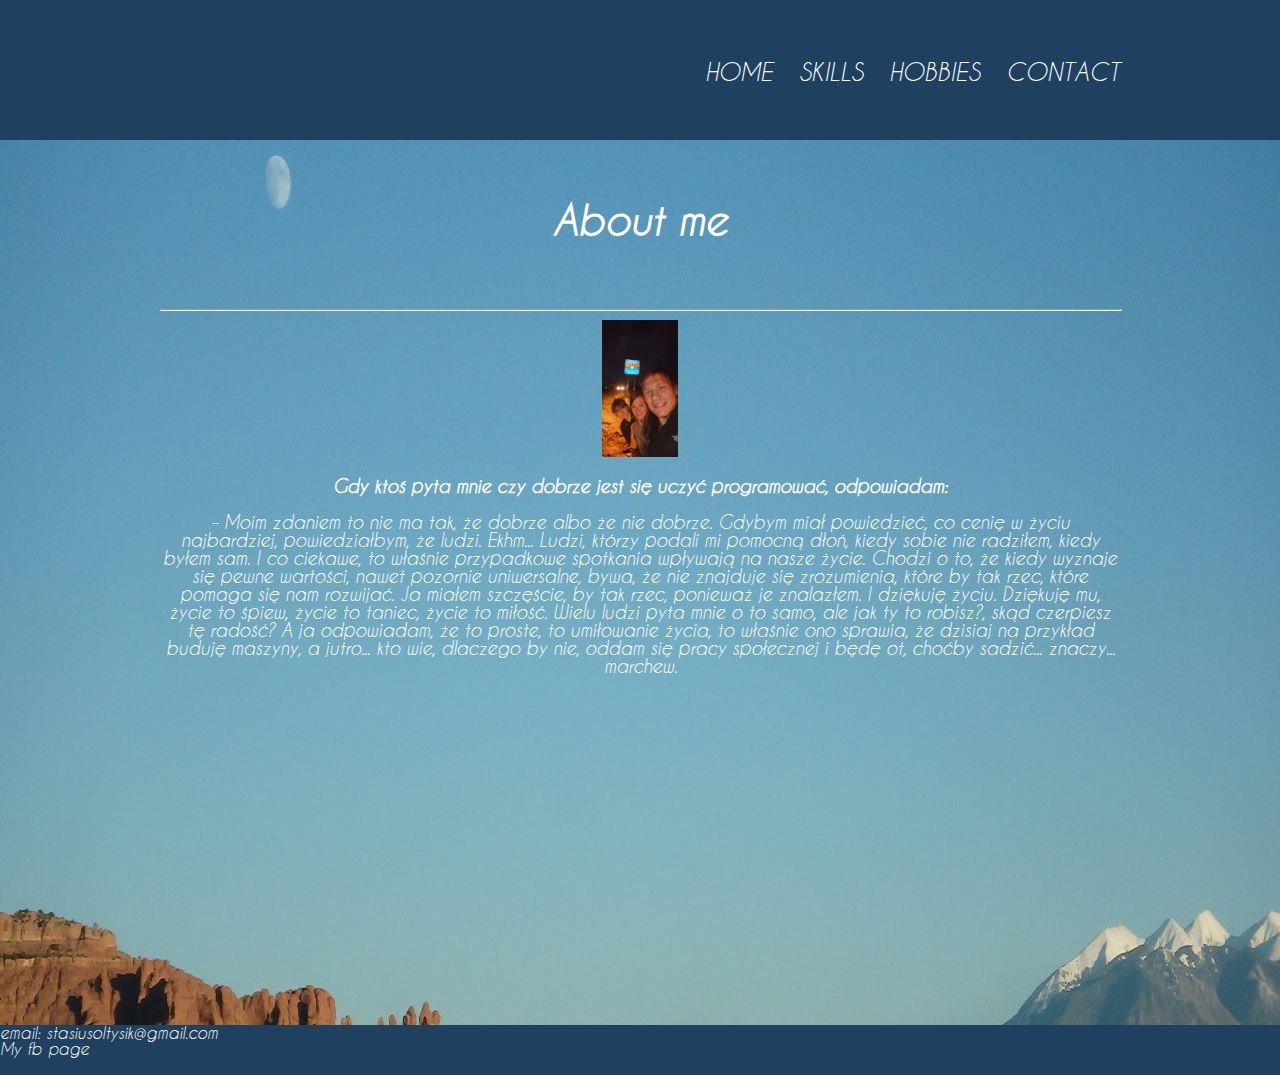
<file: src/main/html/index.html>
<!DOCTYPE html>
<html>
    <head>
        <title>Bartek's Blog</title>
        <meta charset="UTF-8">
        <link rel="stylesheet" href="../css/style.css" />
    </head>
    <header>
        <div class="wrapper">
            <nav>
                <ul>
                    <li><a href="index.html">HOME</a></li>
                    <li><a href="skills.html">SKILLS</a></li>
                    <li><a href="hobbies.html">HOBBIES</a></li>
                    <li><a href="contact.html">CONTACT</a></li>
                </ul>
            </nav>
        </div>
    </header>
    <body id="about-me">
        <div class="about-me">
            <div class="wrapper">
                <h1><span>About me</span></h1>
                <hr width="100%"/>
                <p>
                    <img src="../resources/me4.JPG" align="center" height="8%" width="8%" alt="something went wrong :("/>
                </p>
                <div class="content">
                    <p><strong></br> Gdy ktoś pyta mnie czy dobrze jest się uczyć programować, odpowiadam: </strong></p>
                    <p> </br>
                        - Moim zdaniem to nie ma tak, że dobrze albo że nie dobrze. Gdybym miał powiedzieć, co cenię w życiu najbardziej,
                        powiedziałbym, że ludzi. Ekhm... Ludzi, którzy podali mi pomocną dłoń, kiedy sobie nie radziłem, kiedy byłem sam.
                        I co ciekawe, to właśnie przypadkowe spotkania wpływają na nasze życie. Chodzi o to, że kiedy wyznaje się pewne
                        wartości, nawet pozornie uniwersalne, bywa, że nie znajduje się zrozumienia, które by tak rzec,
                        które pomaga się nam rozwijać. Ja miałem szczęście, by tak rzec, ponieważ je znalazłem. I dziękuję życiu.
                        Dziękuję mu, życie to śpiew, życie to taniec, życie to miłość. Wielu ludzi pyta mnie o to samo,
                        ale jak ty to robisz?, skąd czerpiesz tę radość? A ja odpowiadam, że to proste, to umiłowanie życia,
                        to właśnie ono sprawia, że dzisiaj na przykład buduję maszyny, a jutro... kto wie, dlaczego by nie,
                        oddam się pracy społecznej i będę ot, choćby sadzić... znaczy... marchew.
                    </p>
                </div>
            </div>
        </div>
    </body>
    <footer> <p>email: stasiusoltysik@gmail.com </br></p>
        <a href="https://www.facebook.com/bartek.soltysik.7" target="_blank"> My fb page </a>
    </footer>
</html>
</file>
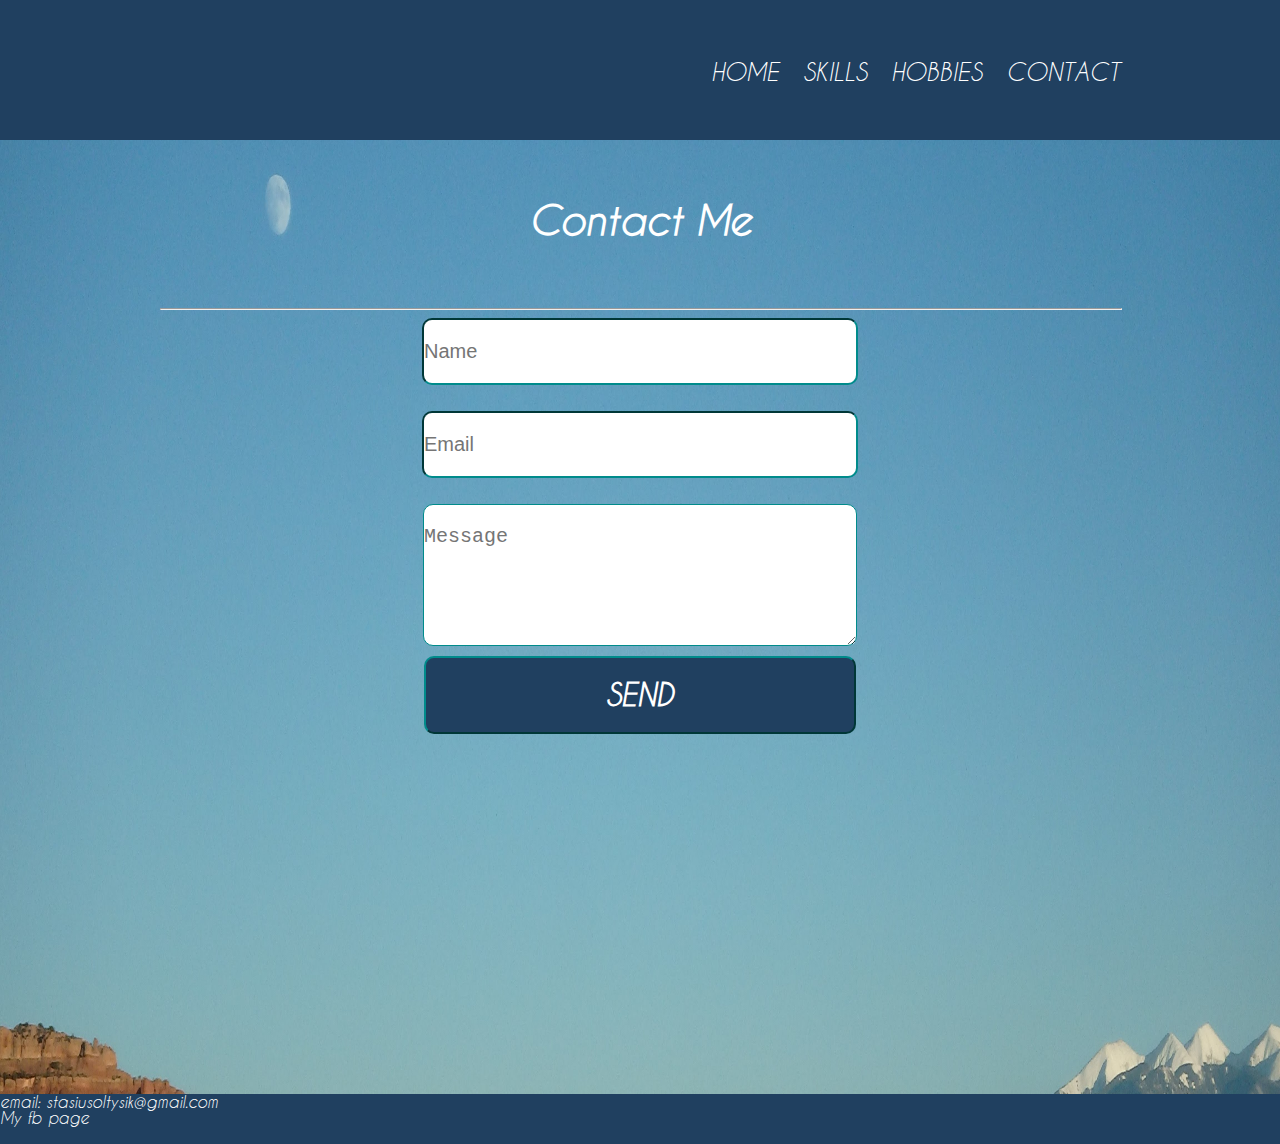
<file: src/main/html/contact.html>
<!DOCTYPE html>
<html>
    <head>
        <title>Bartek's Blog</title>
        <meta charset="UTF-8">
        <link rel="stylesheet" href="../css/style.css" />
    </head>
    <header>
        <div class="wrapper">
            <nav>
                <ul>
                    <li><a href="index.html">HOME</a></li>
                    <li><a href="skills.html">SKILLS</a></li>
                    <li><a href="hobbies.html">HOBBIES</a></li>
                    <li><a href="contact.html">CONTACT</a></li>
                </ul>
            </nav>
        </div>
    </header>
    <body id="contact">
        <div class="contact">
            <div class="wrapper">
                <h1><span>Contact Me</span></h1>
                <hr width="100%" />
                <form>
                    <input name="name" placeholder="Name" type="text" required /><br/>
                    <input name="email" placeholder="Email" type="email" required /><br/>
                    <textarea name="message" placeholder="Message" required ></textarea>
                    <input type="submit" value="SEND" class="submit" />
                </form>
            </div>
        </div>
    </body>
    <footer> <p>email: stasiusoltysik@gmail.com </br></p>
        <a href="https://www.facebook.com/bartek.soltysik.7" target="_blank"> My fb page </a>
    </footer>
</html>
</file>
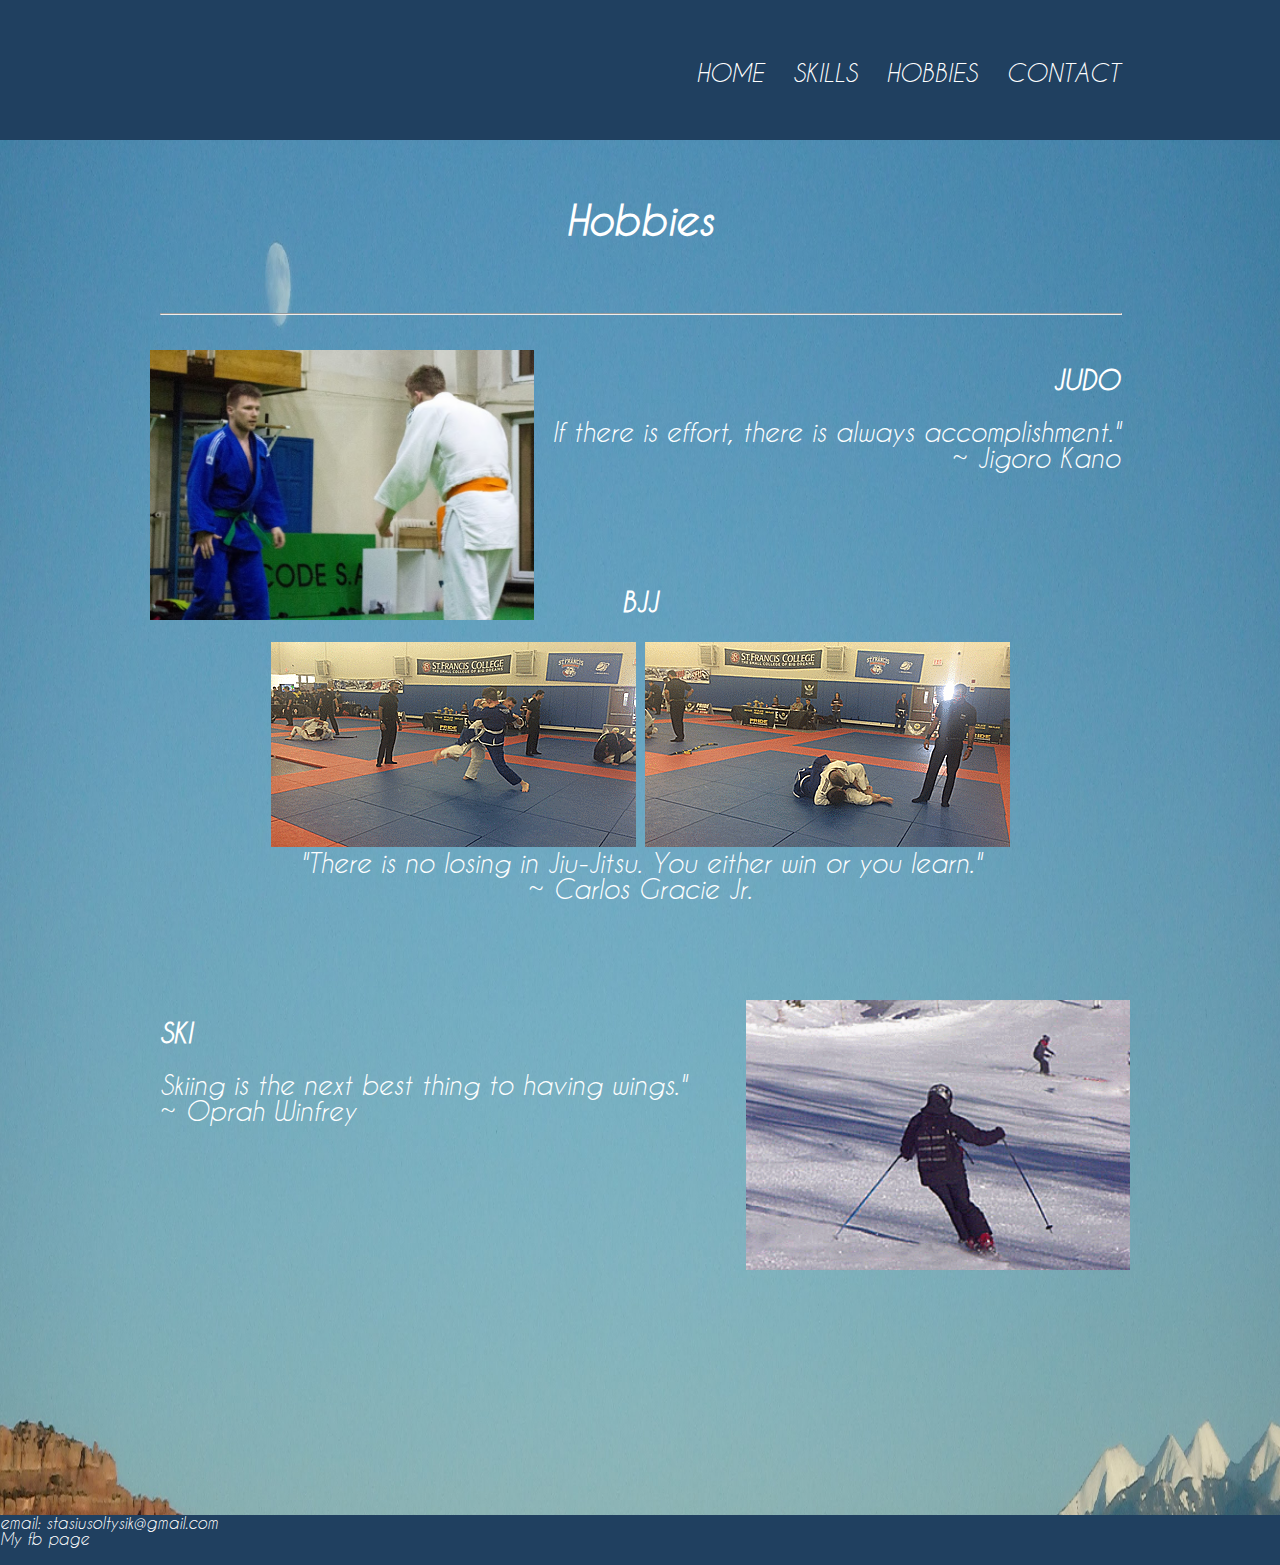
<file: src/main/html/hobbies.html>
<!DOCTYPE html>
<html>
    <head>
        <title>Bartek's Blog</title>
        <meta charset="UTF-8">
        <link rel="stylesheet" href="../css/style.css" />
    </head>
    <header>
        <div class="wrapper">
            <nav>
                <ul>
                    <li><a href="index.html">HOME</a></li>
                    <li><a href="skills.html">SKILLS</a></li>
                    <li><a href="hobbies.html">HOBBIES</a></li>
                    <li><a href="contact.html">CONTACT</a></li>
                </ul>
            </nav>
        </div>
    </header>
    <body id="hobbies">
        <div class="hobbies">
            <div class="wrapper">
                <h1><span>Hobbies</span></h1>
                <hr width="100%" />
                <div class="judo">
                    <h2><span>JUDO</span></h2>
                    <p></br>
                        <img src="../resources/judo.png" alt="something went wrong :("/>
                        If there is effort, there is always accomplishment."</br> ~ Jigoro Kano</p>
                </div>
                <div class="bjj">
                    <h2></br> </br> </br> <span>BJJ</span></h2>
                    <p></br>
                        <img src="../resources/bjj1.gif"/> <img src="../resources/bjj2.gif"/>
                    <p class="bjj-quote"> "There is no losing in Jiu-Jitsu.
                                        You either win or you learn."
                                        </br> ~ Carlos Gracie Jr.</p>
                </div>
                <div class="ski">
                    <h2></br></br></br><span>SKI</span></h2>
                    <p></br>
                        <img src="../resources/ski.gif" alt="something went wrong :("/>
                        Skiing is the next best thing to having wings."</br> ~ Oprah Winfrey</p>
                </div>
            </div>
        </div>
    </body>
    <footer> <p>email: stasiusoltysik@gmail.com </br></p>
        <a href="https://www.facebook.com/bartek.soltysik.7" target="_blank"> My fb page </a>
    </footer>
</html>
</file>
<file: src/main/css/style.css>
html, body, div, span, object, iframe,
h1, h2, h3, h4, h5, h6, p, blockquote, pre,
abbr, address, cite, code,
del, dfn, em, img, ins, kbd, q, samp,
small, strong, sub, sup, var,
b, i,
dl, dt, dd, ol, ul, li,
fieldset, form, label, legend,
table, caption, tbody, tfoot, thead, tr, th, td,
article, aside, canvas, details, figcaption, figure,
footer, header, hgroup, menu, nav, section, summary,
time, mark, audio, video {
    margin:0;
    padding:0;
    border:0;
    outline:0;
    font-size:100%;
    vertical-align:baseline;
    background:transparent;
}

body {
    line-height:1;
    background-image: url('../resources/background.JPG');
    background-size: 100% 160%;
    background-repeat: no-repeat;
    /*margin-bottom: -40px;
    display: block;*/
}

article,aside,details,figcaption,figure,
footer,header,hgroup,menu,nav,section {
    display:block;
}

nav ul {
    list-style:none;
}

blockquote, q {
    quotes:none;
}

blockquote:before, blockquote:after,
q:before, q:after {
    content:'';
    content:none;
}

a {
    margin:0;
    padding:0;
    font-size:100%;
    vertical-align:baseline;
    background:transparent;
    font-family: rest;
}

/* change colours to suit your needs */
ins {
    background-color:#ff9;
    color:#000;
    text-decoration:none;
}

/* change colours to suit your needs */
mark {
    background-color:#ff9;
    color:#000;
    font-style:italic;
    font-weight:bold;
}

del {
    text-decoration: line-through;
}

abbr[title], dfn[title] {
    border-bottom:1px dotted;
    cursor:help;
}

table {
    border-collapse:collapse;
    border-spacing:0;
}

input, select {
    vertical-align:middle;
}

/* My Code */

@font-face {
    font-family: headings;
    src: url('../resources/MotionPicture_PersonalUseOnly.ttf');
}

@font-face {
    font-family: rest;
    src: url('../resources/CaviarDreams_Italic.ttf');
}

html, body {
    height: 100%;
    margin: 0;
}

a {
    text-decoration: none;
}

header {
    width: 100%;
    height: 140px;
    background-color: #204060;
}

header nav {
    float: right;
}

header nav ul {
    margin-top: 60px;

}

header nav ul li{
    display: inline-block;
    margin-left: 20px;
}

header nav ul li a{
    font-family: rest;
    font-size: 24px;
    color: white;

}

body#about-me {
    margin-bottom: -40px;
    display: block;
    background-color: #336699;
    color: white;
    font-family: rest;
    font-size: 18px;
    text-align: center;
}

body#skills {
    margin-bottom: -40px;
    display: block;
    background-color: #336699;
    color: white;
}


body#hobbies {
    margin-bottom: -40px;
    display: block;
    background-color: #336699;
    color: white;
    font-family: rest;
    font-size: 26px;
    background-size: 100% 250%;
}


body#contact {
    margin-bottom: -40px;
    display: block;
    background-color: #336699;
    color: white;
    text-align: center;
    background-size: 100% 180%;
}
.wrapper {
    width: 960px;
    margin: 0 auto;
}

.about-me {
    padding-bottom: 250px;
}

.skills {
    padding-bottom: 250px;
}

.skills h1 {
    font-family: rest;
    font-size: 40px;
    text-align: center;
    padding: 60px 0px;
    color: white;
}
.skills ul{
    list-style-type: none;

}

.skills ul li{

    font-family: rest;
    font-size: 30px;
    text-align: center;
}

.contact {
    padding-bottom: 250px;
}

.contact h1 {
    font-family: rest;
    font-size: 40px;
    text-align: center;
    padding: 60px 0px;
    color: white;
}

.hobbies h1 {
    font-family: rest;
    font-size: 40px;
    text-align: center;
    padding: 60px 0px;
    color: white;
}

.about-me h1 {
    font-family: rest;
    font-size: 40px;
    text-align: center;
    padding: 60px 0px;
    color: white;
}

.hobbies {
    padding-bottom: 250px;
}

textarea {
    height: 100px;
}

input, textarea {
    margin-bottom: 10px;
    font-size: 20px;
    padding: 20px 0px;
    background-color: white;
    border-radius: 10px;
    border-color: darkcyan;
    width: 45%;
    outline: none;
    display: block;
    margin-left: auto;
    margin-right: auto;
}

.submit {
    background-color: #204060;
    cursor: pointer;
    font-weight: bold;
    font-size: 30px;
    font-family: rest;
    color: white;
}

.judo
{
    text-align: right;
    padding: 40px 0;
}
.judo img {
    position: absolute;
    left: 150px;
    top: 350px;
    height: 30%;
    width: 30%;
}

.bjj {
    text-align: center;
}

.ski {
    text-align: left;
    padding: 40px 0;
    top: 1400px;
}

.ski img {
    position: absolute;
    right: 150px;
    top: 1000px;
    height: 30%;
    width: 30%;
}

footer {

    background-color: #204060;
    width: 100%;
    height: 50px;
    margin-top: 100px;
    color: white;
}

footer {
    font-family: rest;
    font-size: 16px;
    color: white;
    text-align: left;

}

footer a{
    color: white;
}
</file>
